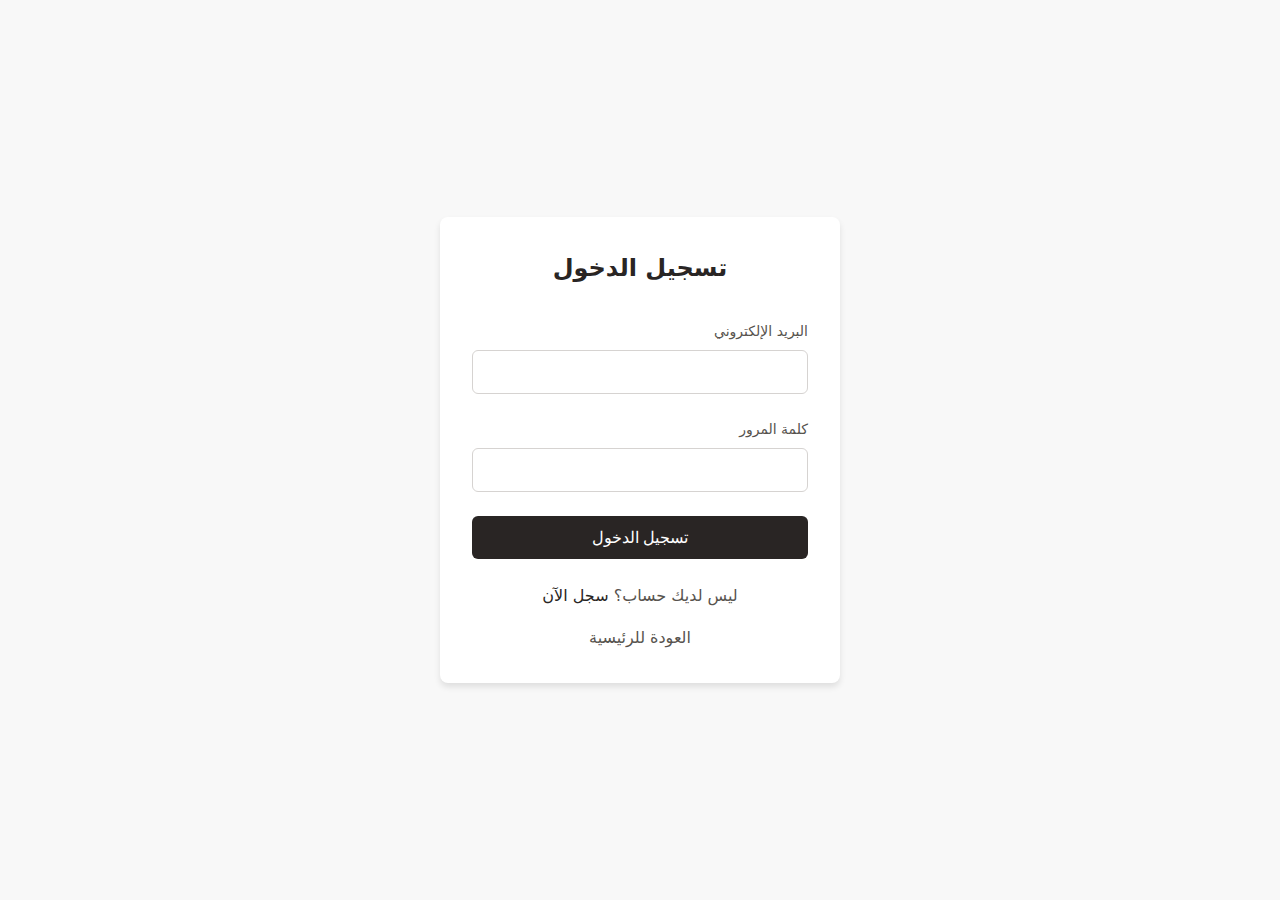
<file: signin.html>
<!DOCTYPE html>
<html lang="ar" dir="rtl">
<head>
    <meta charset="UTF-8">
    <meta name="viewport" content="width=device-width, initial-scale=1.0">
    <title>تسجيل الدخول - مطعم الشرق</title>
    <link rel="stylesheet" href="style.css">
</head>
<body>
    <div class="auth-container">
        <div class="auth-box">
            <h2>تسجيل الدخول</h2>
            <form class="auth-form" action="signin.php" method="POST">
                <div class="form-group">
                    <label for="email">البريد الإلكتروني</label>
                    <input type="email" id="email" name="email" required>
                </div>
                <div class="form-group">
                    <label for="password">كلمة المرور</label>
                    <input type="password" id="password" name="password" required>
                </div>
                <button type="submit" class="auth-button">تسجيل الدخول</button>
            </form>
            
            <p class="auth-switch">
                ليس لديك حساب؟ <a href="signup.html">سجل الآن</a>
            </p>
            <a href="index.html" class="back-home">العودة للرئيسية</a>
        </div>
    </div>
</body>
</html>
</file>
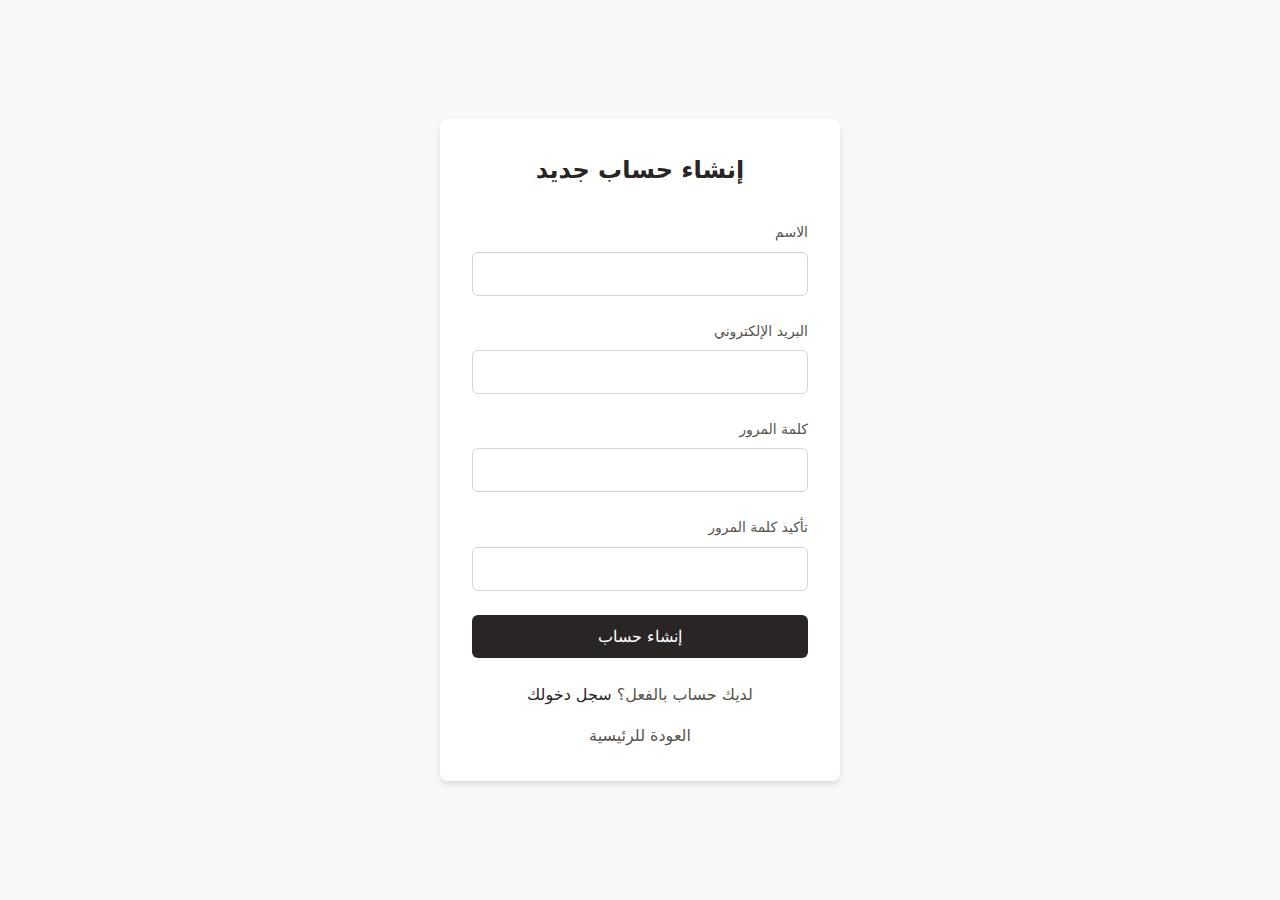
<file: signup.html>
<!DOCTYPE html>
<html lang="ar" dir="rtl">
<head>
    <meta charset="UTF-8">
    <meta name="viewport" content="width=device-width, initial-scale=1.0">
    <title>إنشاء حساب - مطعم الشرق</title>
    <link rel="stylesheet" href="style.css">
</head>
<body>
    <div class="auth-container">
        <div class="auth-box">
            <h2>إنشاء حساب جديد</h2>
            <form class="auth-form" action="signup.php" method="POST">
                <div class="form-group">
                    <label for="name">الاسم</label>
                    <input type="text" id="name" name="name" required>
                </div>
                <div class="form-group">
                    <label for="email">البريد الإلكتروني</label>
                    <input type="email" id="email" name="email" required>
                </div>
                <div class="form-group">
                    <label for="password">كلمة المرور</label>
                    <input type="password" id="password" name="password" required>
                </div>
                <div class="form-group">
                    <label for="confirm-password">تأكيد كلمة المرور</label>
                    <input type="password" id="confirm-password" name="confirm_password" required>
                </div>
                <button type="submit" class="auth-button">إنشاء حساب</button>
            </form>
            
            <p class="auth-switch">
                لديك حساب بالفعل؟ <a href="signin.html">سجل دخولك</a>
            </p>
            <a href="index.html" class="back-home">العودة للرئيسية</a>
        </div>
    </div>
</body>
</html>
</file>
<file: style.css>
/* Reset and Base Styles */
* {
    margin: 0;
    padding: 0;
    box-sizing: border-box;
}

body {
    font-family: system-ui, -apple-system, sans-serif;
    line-height: 1.6;
    background-color: #f8f8f8;
}

/* Navigation */
.navbar {
    background: white;
    box-shadow: 0 2px 4px rgba(0, 0, 0, 0.1);
    position: fixed;
    width: 100%;
    top: 0;
    z-index: 1000;
}

.nav-container {
    max-width: 1200px;
    margin: 0 auto;
    padding: 1rem;
    display: flex;
    justify-content: space-between;
    align-items: center;
}

.logo {
    font-size: 1.5rem;
    font-weight: bold;
    color: #292524;
}

.nav-links {
    display: flex;
    gap: 2rem;
    list-style: none;
}

.nav-links a {
    text-decoration: none;
    color: #57534e;
    transition: color 0.3s;
}

.nav-links a:hover {
    color: #292524;
}

.auth-buttons {
    display: flex;
    gap: 1rem;
    align-items: center;
}

.login-btn {
    text-decoration: none;
    color: #57534e;
    padding: 0.5rem 1rem;
    border-radius: 0.375rem;
    transition: background-color 0.3s;
}

.login-btn:hover {
    background-color: #f5f5f4;
}

.cart-btn {
    background: #292524;
    color: white;
    border: none;
    padding: 0.5rem 1rem;
    border-radius: 0.375rem;
    cursor: pointer;
    transition: background-color 0.3s;
}

.cart-btn:hover {
    background: #44403c;
}

/* Hero Section */
.hero {
    height: 600px;
    background: linear-gradient(rgba(0, 0, 0, 0.5), rgba(0, 0, 0, 0.5)),
                url('https://images.unsplash.com/photo-1555396273-367ea4eb4db5?ixlib=rb-1.2.1&auto=format&fit=crop&w=1920&q=80');
    background-size: cover;
    background-position: center;
    display: flex;
    align-items: center;
    justify-content: center;
    text-align: center;
    color: white;
    margin-top: 64px;
}

.hero-content {
    max-width: 800px;
    padding: 2rem;
}

.hero-content h1 {
    font-size: 3rem;
    margin-bottom: 1rem;
}

.hero-content p {
    font-size: 1.25rem;
    margin-bottom: 2rem;
}

.order-btn {
    background: #292524;
    color: white;
    border: none;
    padding: 1rem 2rem;
    font-size: 1.125rem;
    border-radius: 0.5rem;
    cursor: pointer;
    transition: background-color 0.3s;
}

.order-btn:hover {
    background: #44403c;
}

/* Menu Section */
.menu-section {
    padding: 4rem 2rem;
    background: white;
}

.menu-section h2 {
    text-align: center;
    font-size: 2rem;
    color: #292524;
    margin-bottom: 2rem;
}

.menu-grid {
    display: grid;
    grid-template-columns: repeat(auto-fit, minmax(280px, 1fr));
    gap: 2rem;
    max-width: 1200px;
    margin: 0 auto;
}

.menu-item {
    background: white;
    border-radius: 0.5rem;
    overflow: hidden;
    box-shadow: 0 4px 6px rgba(0, 0, 0, 0.1);
}

.menu-item img {
    width: 100%;
    height: 200px;
    object-fit: cover;
}

.menu-item h3 {
    padding: 1rem;
    font-size: 1.25rem;
    color: #292524;
}

.menu-item p {
    padding: 0 1rem;
    color: #57534e;
}

.price-action {
    padding: 1rem;
    display: flex;
    justify-content: space-between;
    align-items: center;
}

.price {
    font-weight: bold;
    color: #292524;
}

.add-to-cart {
    background: #292524;
    color: white;
    border: none;
    padding: 0.5rem 1rem;
    border-radius: 0.375rem;
    cursor: pointer;
    transition: background-color 0.3s;
}

.add-to-cart:hover {
    background: #44403c;
}

/* About Section */
.about-section {
    padding: 4rem 2rem;
    background: #f8f8f8;
    text-align: center;
}

.about-section h2 {
    font-size: 2rem;
    color: #292524;
    margin-bottom: 1.5rem;
}

.about-section p {
    max-width: 800px;
    margin: 0 auto;
    color: #57534e;
}

/* Contact Section */
.contact-section {
    padding: 4rem 2rem;
    background: white;
    text-align: center;
}

.contact-section h2 {
    font-size: 2rem;
    color: #292524;
    margin-bottom: 2rem;
}

.contact-info {
    display: flex;
    justify-content: center;
    gap: 3rem;
    flex-wrap: wrap;
}

.contact-item {
    display: flex;
    align-items: center;
    gap: 0.5rem;
}

.contact-item .icon {
    font-size: 1.5rem;
}

/* Footer */
.footer {
    background: #292524;
    color: white;
    padding: 4rem 2rem 2rem;
}

.footer-content {
    max-width: 1200px;
    margin: 0 auto;
    display: grid;
    grid-template-columns: repeat(auto-fit, minmax(250px, 1fr));
    gap: 2rem;
}

.footer-section h3 {
    margin-bottom: 1rem;
    font-size: 1.25rem;
}

.footer-section p {
    color: #d6d3d1;
}

.footer-bottom {
    text-align: center;
    margin-top: 3rem;
    padding-top: 2rem;
    border-top: 1px solid #44403c;
}

/* Authentication Pages Styles */
.auth-container {
    min-height: 100vh;
    display: flex;
    align-items: center;
    justify-content: center;
    background-color: #f8f8f8;
    padding: 1rem;
}

.auth-box {
    background: white;
    padding: 2rem;
    border-radius: 0.5rem;
    box-shadow: 0 4px 6px rgba(0, 0, 0, 0.1);
    width: 100%;
    max-width: 400px;
}

.auth-box h2 {
    text-align: center;
    color: #292524;
    margin-bottom: 2rem;
    font-size: 1.5rem;
}

.auth-form {
    display: flex;
    flex-direction: column;
    gap: 1.5rem;
}

.form-group {
    display: flex;
    flex-direction: column;
    gap: 0.5rem;
}

.form-group label {
    color: #57534e;
    font-size: 0.875rem;
}

.form-group input {
    padding: 0.75rem;
    border: 1px solid #d6d3d1;
    border-radius: 0.375rem;
    font-size: 1rem;
}

.form-group input:focus {
    outline: none;
    border-color: #292524;
    box-shadow: 0 0 0 2px rgba(41, 37, 36, 0.1);
}

.auth-button {
    background: #292524;
    color: white;
    padding: 0.75rem;
    border: none;
    border-radius: 0.375rem;
    font-size: 1rem;
    cursor: pointer;
    transition: background-color 0.3s;
}

.auth-button:hover {
    background: #44403c;
}

.auth-switch {
    text-align: center;
    margin-top: 1.5rem;
    color: #57534e;
}

.auth-switch a {
    color: #292524;
    text-decoration: none;
    font-weight: 500;
}

.auth-switch a:hover {
    text-decoration: underline;
}

.back-home {
    display: block;
    text-align: center;
    margin-top: 1rem;
    color: #57534e;
    text-decoration: none;
}

.back-home:hover {
    color: #292524;
}

/* Responsive Design */
@media (max-width: 768px) {
    .nav-links {
        display: none;
    }
    
    .hero-content h1 {
        font-size: 2rem;
    }
    
    .contact-info {
        flex-direction: column;
        gap: 1.5rem;
    }
}
.message {
    margin: 50px auto;
    padding: 20px;
    max-width: 400px;
    background: #f8f8f8;
    border: 1px solid #d6d3d1;
    border-radius: 5px;
    text-align: center;
}

.message a {
    display: inline-block;
    margin-top: 10px;
    padding: 10px 15px;
    background: #292524;
    color: white;
    text-decoration: none;
    border-radius: 5px;
}

.message a:hover {
    background: #44403c;
}
</file>
